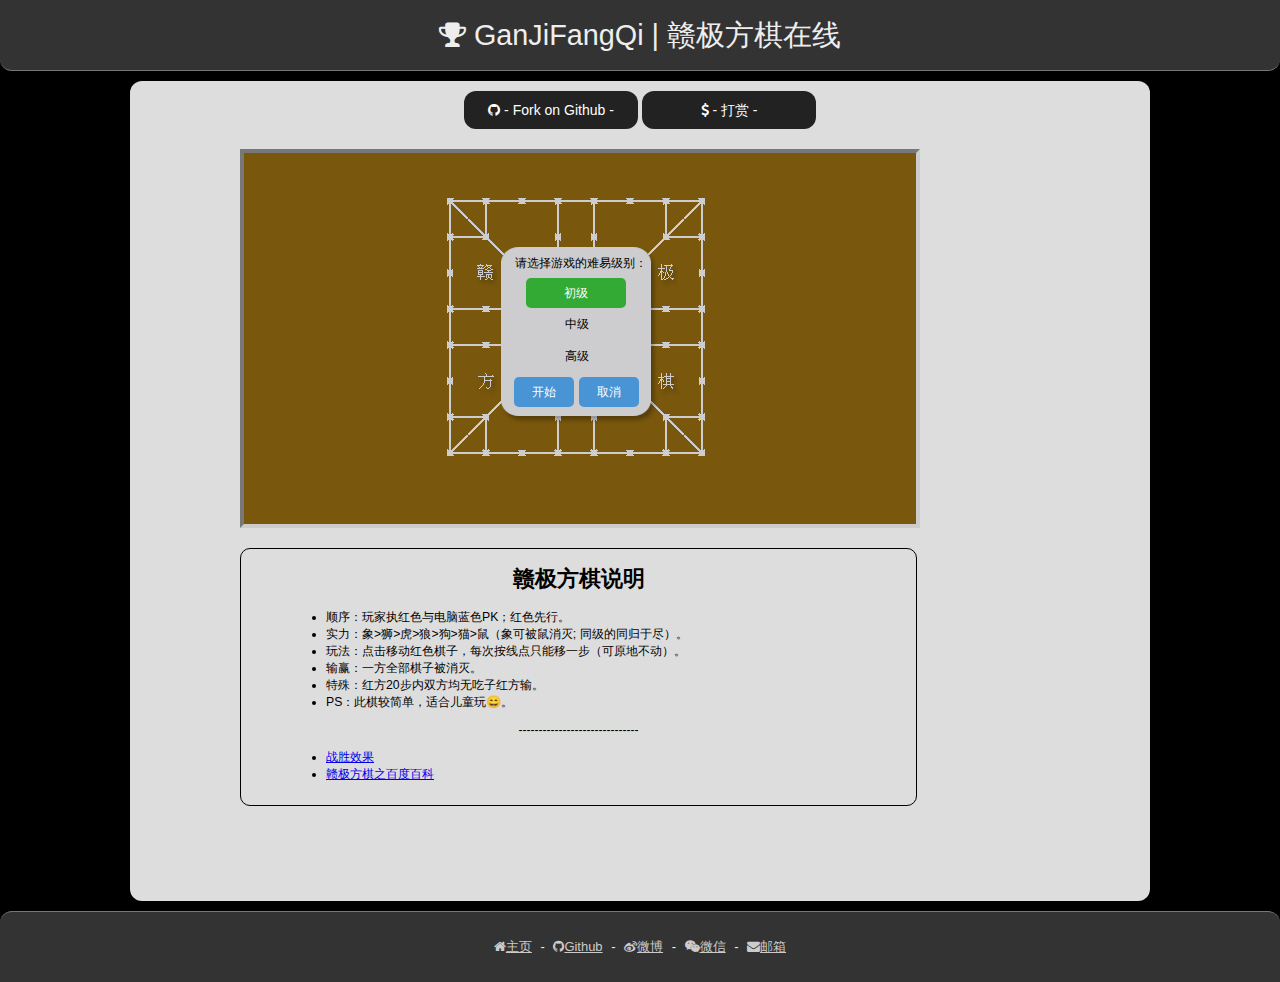
<file: index.html>
<!DOCTYPE html>
<html>

<head>
    <meta charset="UTF-8">
    <title>时间的朋友|赣极方棋</title>
    <link href="images/favicon_books.ico" rel="shortcut icon">
    <link href="css/head.css" type="text/css" rel="stylesheet">
    <link href="css/default.css" type="text/css" rel="stylesheet">
    <link href="css/foot.css" type="text/css" rel="stylesheet">
    <link href="css/font-awesome.min.css" rel="stylesheet">

    <link rel="stylesheet" type="text/css" href="css/zzsc.css">
</head>

<body>
    <!--页头-->
    <div class="head">
        <i class="fa fa-trophy" aria-hidden="true"></i> GanJiFangQi | 赣极方棋在线
    </div>

    <div id='canvas'>
        <div class="banner">
            <a href="https://github.com/taketimeasafriend/ganjifangqi" target="view_window" class="myButton"><i class="fa fa-github"></i> - Fork on Github - </a>
            <a href="http://ogudt6aal.bkt.clouddn.com/image/Wechat.png" target="view_window" class="myButton-weixin" onmouseover="this.className = 'myButton-weixin on';" onmouseout="this.className = 'myButton-weixin';">
                <i class="fa fa-usd"></i> - 打赏 -
                <div class="weixin_nr">
                    <div class="arrow"></div>
                    <img src="images/Wechat.png" width="300" height="300" /> 🙏谢谢少侠，有机会请你吃甜筒🍦
                </div>
            </a>
        </div>

        <div class="sokoban">
            <form id="gj_form">
                <input type="hidden" name="hid_xz" id="hid_xz" />
                <input type="hidden" name="hid_cz" id="hid_cz" />
                <div class="gj-game-dk">
                    <div class="gj-game-k0" id="gjcg" style="display:none;">
                    </div>
                    <div class="gj-game-k22" id="gjcz" style="display:none;">
                    </div>
                    <div class="gj-game-k">
                        <div class="gj-game-k-gz1" onclick="gj2(this);" id="gj1s">
                        </div>
                        <div class="gj-game-k-gz2" onclick="gj2(this);" id="gj2s">
                        </div>
                        <div class="gj-game-k-gz3" onclick="gj2(this);" id="gj3s">
                        </div>
                        <div class="gj-game-k-gz2" onclick="gj2(this);" id="gj4s">
                        </div>
                        <div class="gj-game-k-gz2" onclick="gj2(this);" id="gj5s">
                        </div>
                        <div class="gj-game-k-gz3" onclick="gj2(this);" id="gj6s">
                        </div>
                        <div class="gj-game-k-gz2" onclick="gj2(this);" id="gj7s">
                        </div>
                        <div class="gj-game-k-gz4" onclick="gj2(this);" id="gj8s">
                        </div>
                        <div class="gj-game-k-gz5" onclick="gj2(this);" id="gj9s">
                        </div>
                        <div class="gj-game-k-gz6" onclick="gj2(this);" id="gj10s">
                        </div>
                        <div class="gj-game-k-gz0" onclick="gj2(this);" id="gj11s">
                        </div>
                        <div class="gj-game-k-gz7" onclick="gj2(this);" id="gj12s">
                        </div>
                        <div class="gj-game-k-gz7" onclick="gj2(this);" id="gj13s">
                        </div>
                        <div class="gj-game-k-gz0" onclick="gj2(this);" id="gj14s">
                        </div>
                        <div class="gj-game-k-gz8" onclick="gj2(this);" id="gj15s">
                        </div>
                        <div class="gj-game-k-gz9" onclick="gj2(this);" id="gj16s">
                        </div>
                        <div class="gj-game-k-gz7" onclick="gj2(this);" id="gj17s">
                        </div>
                        <div class="gj-game-k-gz20" onclick="gj2(this);" id="gj18s">
                        </div>
                        <div class="gj-game-k-gz10" onclick="gj2(this);" id="gj19s">
                        </div>
                        <div class="gj-game-k-gz11" onclick="gj2(this);" id="gj20s">
                        </div>
                        <div class="gj-game-k-gz11" onclick="gj2(this);" id="gj21s">
                        </div>
                        <div class="gj-game-k-gz12" onclick="gj2(this);" id="gj22s">
                        </div>
                        <div class="gj-game-k-gz21" onclick="gj2(this);" id="gj23s">
                        </div>
                        <div class="gj-game-k-gz7" onclick="gj2(this);" id="gj24s">
                        </div>
                        <div class="gj-game-k-gz5" onclick="gj2(this);" id="gj25s">
                        </div>
                        <div class="gj-game-k-gz3" onclick="gj2(this);" id="gj26s">
                        </div>
                        <div class="gj-game-k-gz11" onclick="gj2(this);" id="gj27s">
                        </div>
                        <div class="gj-game-k-gz13" onclick="gj2(this);" id="gj28s">
                        </div>
                        <div class="gj-game-k-gz14" onclick="gj2(this);" id="gj29s">
                        </div>
                        <div class="gj-game-k-gz11" onclick="gj2(this);" id="gj30s">
                        </div>
                        <div class="gj-game-k-gz3" onclick="gj2(this);" id="gj31s">
                        </div>
                        <div class="gj-game-k-gz9" onclick="gj2(this);" id="gj32s">
                        </div>
                        <div class="gj-game-k-gz5" onclick="gj2(this);" id="gj33s">
                        </div>
                        <div class="gj-game-k-gz3" onclick="gj2(this);" id="gj34s">
                        </div>
                        <div class="gj-game-k-gz11" onclick="gj2(this);" id="gj35s">
                        </div>
                        <div class="gj-game-k-gz16" onclick="gj2(this);" id="gj36s">
                        </div>
                        <div class="gj-game-k-gz19" onclick="gj2(this);" id="gj37s">
                        </div>
                        <div class="gj-game-k-gz11" onclick="gj2(this);" id="gj38s">
                        </div>
                        <div class="gj-game-k-gz3" onclick="gj2(this);" id="gj39s">
                        </div>
                        <div class="gj-game-k-gz9" onclick="gj2(this);" id="gj40s">
                        </div>
                        <div class="gj-game-k-gz7" onclick="gj2(this);" id="gj41s">
                        </div>
                        <div class="gj-game-k-gz22" onclick="gj2(this);" id="gj42s">
                        </div>
                        <div class="gj-game-k-gz8" onclick="gj2(this);" id="gj43s">
                        </div>
                        <div class="gj-game-k-gz11" onclick="gj2(this);" id="gj44s">
                        </div>
                        <div class="gj-game-k-gz11" onclick="gj2(this);" id="gj45s">
                        </div>
                        <div class="gj-game-k-gz6" onclick="gj2(this);" id="gj46s">
                        </div>
                        <div class="gj-game-k-gz23" onclick="gj2(this);" id="gj47s">
                        </div>
                        <div class="gj-game-k-gz7" onclick="gj2(this);" id="gj48s">
                        </div>
                        <div class="gj-game-k-gz5" onclick="gj2(this);" id="gj49s">
                        </div>
                        <div class="gj-game-k-gz12" onclick="gj2(this);" id="gj50s">
                        </div>
                        <div class="gj-game-k-gz0" onclick="gj2(this);" id="gj51s">
                        </div>
                        <div class="gj-game-k-gz7" onclick="gj2(this);" id="gj52s">
                        </div>
                        <div class="gj-game-k-gz7" onclick="gj2(this);" id="gj53s">
                        </div>
                        <div class="gj-game-k-gz0" onclick="gj2(this);" id="gj54s">
                        </div>
                        <div class="gj-game-k-gz10" onclick="gj2(this);" id="gj55s">
                        </div>
                        <div class="gj-game-k-gz9" onclick="gj2(this);" id="gj56s">
                        </div>
                        <div class="gj-game-k-gz15" onclick="gj2(this);" id="gj57s">
                        </div>
                        <div class="gj-game-k-gz17" onclick="gj2(this);" id="gj58s">
                        </div>
                        <div class="gj-game-k-gz3" onclick="gj2(this);" id="gj59s">
                        </div>
                        <div class="gj-game-k-gz17" onclick="gj2(this);" id="gj60s">
                        </div>
                        <div class="gj-game-k-gz17" onclick="gj2(this);" id="gj61s">
                        </div>
                        <div class="gj-game-k-gz3" onclick="gj2(this);" id="gj62s">
                        </div>
                        <div class="gj-game-k-gz17" onclick="gj2(this);" id="gj63s">
                        </div>
                        <div class="gj-game-k-gz18" onclick="gj2(this);" id="gj64s">
                        </div>
                        <div class="gj_clr">
                        </div>
                        <div class="gj-game-k10">
                            <a href="javascript:;" onclick="gj0();" id="gjks" style="display:none;">
                              这里是“重新开始”
                            </a>
                        </div>
                    </div>
                    <div class="gj-game-k2" id="gjxz" style="display:none;">
                    </div>
                    <div class="gj-game-k3" id="tsxx" onclick="gj0();" style="display:none;">
                        <div class="gj-game-k31" id="tsxxzw">
                        </div>
                    </div>
                    <div class="gj-game-k39" id="tsxx2" onclick="document.getElementById('tsxx2').style.display='none';" style="display:none;">
                        <div class="gj-game-k39-n" id="tsxxzw2">
                        </div>
                    </div>
                    <div class="gj-game-k32" id="gjnd">
                        <div class="gj-game-k32-1">
                            <div class="gj-game-k32-1-0">
                                请选择游戏的难易级别：
                            </div>
                            <div class="gj-game-k32-1-2" onclick="gnd('gjnd1','1');" id="gjnd1">
                                初级
                            </div>
                            <div class="gj-game-k32-1-1" onclick="gnd('gjnd2','2');" id="gjnd2">
                                中级
                            </div>
                            <div class="gj-game-k32-1-1" onclick="gnd('gjnd3','3');" id="gjnd3">
                                高级
                            </div>
                            <div class="gj-game-k32-2">
                                <a href="javascript:;" onclick="gj();">开始</a>
                                <a href="javascript:;" onclick="document.getElementById('gjnd').style.display='none';document.getElementById('gjks').style.display='';">
                                  取消
                                </a>
                            </div>
                        </div>
                    </div>
                </div>
                <div class="gj_clr">
                </div>
                <script src="js/gjfq.js">
                </script>
                <div class="gj_clr">
                </div>
            </form>
        </div>

        <div class="help">
            <h1>赣极方棋说明</h1>
            <ul>
                <li>顺序：玩家执红色与电脑蓝色PK；红色先行。</li>
                <li>实力：象>狮>虎>狼>狗>猫>鼠（象可被鼠消灭; 同级的同归于尽）。</li>
                <li>玩法：点击移动红色棋子，每次按线点只能移一步（可原地不动）。</li>
                <li>输赢：一方全部棋子被消灭。</li>
                <li>特殊：红方20步内双方均无吃子红方输。</li>
                <li>PS：此棋较简单，适合儿童玩😄。</li>
            </ul>
            <p>------------------------------</p>
            <ul>
                <li><a href="http://ogudt6aal.bkt.clouddn.com/image/GanJiFangQi.png" target="view_window">战胜效果</a></li>
                <li><a href="http://baike.baidu.com/link?url=B4_QotmJBU7SUs_Y6pLrmVk2EMvBrDi2vkxSLlcJAXuM-jtmwcgjg_kcVmUfj_QvPr5qg423lEtrYNQnAmCT7Ln9CIMgL8DAZLGZKRL1AyWBc9s1w2rRKb48v6h8MEnF" target="view_window">赣极方棋之百度百科</a></li>
            </ul>
        </div>

    </div>
    <!--页脚-->
    <div class="foot">
        <a href="http://51world.win" target="view_window"><i class="fa fa-home"></i>主页</a> -
        <a href="https://github.com/taketimeasafriend" target="view_window"><i class="fa fa-github"></i>Github</a> -
        <a href="http://weibo.com/miaoxiaogege" target="view_window"><i class="fa fa-weibo"></i>微博</a> -
        <a href="http://ogudt6aal.bkt.clouddn.com/image/whynotwangwei.jpeg" target="view_window"><i class="fa fa-weixin"></i>微信</a> -
        <a href="mailto:taketimeasafriend@gmail.com?subject=I%20want%20to%20say%20&body=Hello%20"><i class="fa fa-envelope"></i>邮箱</a>
    </div>
</body>

</html>
</file>
<file: css/head.css>
.head {
    margin-bottom: 10px;
    height: 70px;
    top: 0px;
    background-color: #333;
    border-bottom: 1px solid #777;
    border-bottom-left-radius: 12px;
    border-bottom-right-radius: 12px;
    text-align: center;
    color: #eee;
    line-height: 70px;
    font-weight: 300;
    font-size: 2em;
    font-family: "Helvetica Neue", Arial, Helvetica, sans-serif;
}
</file>
<file: css/default.css>
body {
    font-size: 0.9em;
    font-family: verdana, arial, sans-serif;
    background-color: #000;
    margin: auto;
}

#canvas {
    margin-left: auto;
    margin-right: auto;
    width: 1000px;
    height: 800px;
    background-color: #ddd;
    padding: 10px;
    border-radius: 12px;
}

.banner {
    text-align: center;
}

.myButton {
    background-color: #222;
    -moz-border-radius: 28px;
    -webkit-border-radius: 28px;
    border-radius: 12px;
    display: inline-block;
    cursor: pointer;
    color: #ffffff;
    font-family: Arial;
    font-size: 14px;
    padding: 12px;
    text-decoration: none;
    width: 150px;
    line-height: 14px;
}

.myButton:hover {
    background-color: #44c767;
    font-size: 15px;
}

.sokoban {
    border: 4px inset #ccc;
    margin: 20px 220px 0 100px;
    padding: 20px 20px 50px 20px;
    background-color: #79570d;
}

.help {
    width: 635px;
    margin: 20px 220px 0 100px;
    padding: 0px 20px 10px ;
    font-size: 0.85em;
    border: 1px solid #000;
    border-radius: 10px;
    text-align: left;
}

.help h1 {
    font-size: 1.8em;
    text-align: center;
}
.help li {
    margin-left: 25px;
}
.help p {
    text-align: center;
}

.myButton-weixin {
    background-color: #222;
    -moz-border-radius: 28px;
    -webkit-border-radius: 28px;
    border-radius: 12px;
    display: inline-block;
    cursor: pointer;
    color: #ffffff;
    font-family: Arial;
    font-size: 14px;
    padding: 12px;
    text-decoration: none;
    width: 150px;
    line-height: 14px;
}

.myButton-weixin:hover {
    background-color: #44c767;
    font-size: 15px;
}

.myButton-weixin .weixin_nr {
    width: 300px;
    height: 320px;
    padding: 10px;
    border-radius: 10px;
    background: #000;
    text-align: center;
    position: absolute;
    margin: 22px auto;
    display: none;
    font-weight: 200;
}

.myButton-weixin .weixin_nr img {
    margin-bottom: 5px;
}

.myButton-weixin .weixin_nr .arrow {
    width: 0;
    height: 0;
    border-bottom: 10px solid #000;
    border-left: 10px solid transparent;
    border-right: 10px solid transparent;
    position: absolute;
    left: 50px;
    top: -10px;
}

.myButton-weixin.on .weixin_nr {
    display: block;
    z-index: 99;
}
</file>
<file: css/foot.css>
.foot {
    margin-top: 10px;
    height: 70px;
    bottom: 0px;
    background-color: #333;
    border-top: 1px solid #777;
    border-top-left-radius: 12px;
    border-top-right-radius: 12px;
    text-align: center;
    color: #eee;
    line-height: 70px;
    font-size: 0.9em;
    font-weight: 300;
    font-family: "Helvetica Neue", Arial, Helvetica, sans-serif;
}
.foot a {
    margin: 5px;
    color: #ccc;
}
.text404 {
    width: 500px;
    margin: auto;
    padding-top: 50px;
    text-align: center;
    color: #eee;
}
.blockquote-center {
    padding: 1.0em;
    border: 3px solid #eee;
    border-radius: 6px;
}
</file>
<file: css/zzsc.css>
a, div {
    blr: expression(this.onFocus=this.blur());
    -webkit-tap-highlight-color: rgba(0, 0, 0, 0);
}

p, form, fieldset {
    font-weight: normal;
    font-size: 12px;
    margin: 0px;
    padding: 0px;
    list-style-type: none;
}

a img {
    border: none;
}

em, cite, th {
    font-style: normal;
    font-weight: normal;
}

table {
    border-collapse: collapse;
}

th {
    text-align: left;
}

label, .pointer {
    cursor: pointer;
}

.gj_clr {
    clear: both;
}

form {
    padding: 0px;
    margin: 0px;
}

.gj-game-dk {
    position: relative;
    width: 296px;
    height: 296px;
    margin-left: auto;
    margin-right: auto;
    clear: both;
    border: #CCCCCE 0px solid;
    margin-top: 5px;
}

.gj-game-k0 {
    position: absolute;
    width: 288px;
    height: 288px;
    margin-left: auto;
    margin-right: auto;
    clear: both;
    margin-top: 5px;
    background: url([data-uri]);
}

.gj-game-k {
    position: absolute;
    width: 296px;
    height: auto;
    margin-left: auto;
    margin-right: auto;
    clear: both;
    margin-top: 5px;
}

.gj-game-k20 {
    line-height: 180%;
    width: 288px;
    margin-left: auto;
    margin-right: auto;
    color: #cccccc;
    clear: both;
}

.gj-game-k10 {
    line-height: 30px;
    width: 80px;
    height: 45px;
    margin-left: auto;
    margin-right: auto;
    color: #cccccc;
    clear: both;
}

.gj-game-k10 a {
    float: left;
    width: 80px;
    height: 30px;
    line-height: 30px;
    text-align: center;
    border-radius: 5px;
    margin-right: 5px;
    margin-top: 5px;
}

.gj-game-k10 a:link {
    color: #ffffff;
    text-decoration: none;
    background-color: #4894D5;
}

.gj-game-k10 a:visited {
    color: #ffffff;
    text-decoration: none;
    background-color: #4894D5;
}

.gj-game-k10 a:hover {
    color: #ffffff;
    text-decoration: none;
    background-color: #3C7CB3;
}

.gj-game-k10 a:active {
    color: #ffffff;
    text-decoration: none;
    background-color: #3C7CB3;
}

.gj-game-k39 {
    position: absolute;
    color: #e2e2e2;
    cursor: pointer;
    background-color: #01800a;
    border-radius: 5px;
    line-height: 180%;
    filter: alpha(opacity=70);
    -moz-opacity: 0.7;
    opacity: 0.7;
}

.gj-game-k39-n {
    margin: 5px;
}

.gj-game-k2 {
    position: absolute;
    width: 36px;
    height: 36px;
    margin-top: 5px;
    background: url([data-uri]) no-repeat 0px 0px;
}

.gj-game-k22 {
    position: absolute;
    width: 36px;
    height: 36px;
    margin-top: 5px;
    background: url([data-uri]);
}

.gj-game-k3 {
    cursor: pointer;
    position: absolute;
    text-align: center;
    width: 175px;
    height: 106px;
    top: 85px;
    left: 60px;
    background: url([data-uri]) no-repeat 0px 0px;
}

.gj-game-k31 {
    width: 140px;
    height: 38px;
    margin-top: 15px;
    margin-left: 7px;
    overflow: hidden;
    line-height: 150%;
    color: blue;
    text-align: center;
}

.gj-game-k32 {
    position: absolute;
    top: 5px;
    left: 5px;
    width: 288px;
    height: 288px;
    margin-left: auto;
    margin-right: auto;
    clear: both;
    margin-top: 5px;
    background: url([data-uri]) no-repeat 63px 58px;
}

.gj-game-k32-1 {
    width: 135px;
    height: 110px;
    margin-left: auto;
    margin-right: auto;
    margin-top: 60px;
    line-height: 180%;
}

.gj-game-k32-1-0 {
    height: 30px;
    text-align: center;
    line-height: 30px;
    margin-left: auto;
    margin-right: auto;
}

.gj-game-k32-1-1 {
    width: 100px;
    height: 30px;
    text-align: center;
    line-height: 30px;
    margin-left: 12px;
    cursor: pointer;
    border: 1px solid #cccccc;
}

.gj-game-k32-1-2 {
    width: 100px;
    height: 30px;
    text-align: center;
    line-height: 30px;
    margin-left: 12px;
    cursor: pointer;
    border-radius: 5px;
    background-color: #3a3;
    color: #fff;
}

.gj-game-k32-2 {
    margin-left: 0px;
    width: 130px;
}

.gj-game-k32-2 a {
    float: left;
    width: 60px;
    height: 30px;
    line-height: 30px;
    text-align: center;
    border-radius: 5px;
    margin-right: 5px;
    margin-top: 5px;
}

.gj-game-k32-2 a:link {
    color: #ffffff;
    text-decoration: none;
    background-color: #4894D5;
}

.gj-game-k32-2 a:visited {
    color: #ffffff;
    text-decoration: none;
    background-color: #4894D5;
}

.gj-game-k32-2 a:hover {
    color: #ffffff;
    text-decoration: none;
    background-color: #3C7CB3;
}

.gj-game-k32-2 a:active {
    color: #ffffff;
    text-decoration: none;
    background-color: #3C7CB3;
}

.gj-game-k-gz0 {
    width: 36px;
    height: 36px;
    float: left;
    border: #CCCCCE 0px solid;
    line-height: 36px;
    text-align: center;
    color: #cccccc;
}

.gj-game-k-gz1 {
    width: 36px;
    height: 36px;
    float: left;
    border: #CCCCCE 0px solid;
    cursor: pointer;
    -webkit-tap-highlight-color: rgba(0, 0, 0, 0);
    background: url([data-uri]) no-repeat 0px 0px;
}

.gj-game-k-gz2 {
    width: 36px;
    height: 36px;
    float: left;
    border: #CCCCCE 0px solid;
    cursor: pointer;
    -webkit-tap-highlight-color: rgba(0, 0, 0, 0);
    background: url([data-uri]) no-repeat 0px 0px;
}

.gj-game-k-gz3 {
    width: 36px;
    height: 36px;
    float: left;
    border: #CCCCCE 0px solid;
    cursor: pointer;
    -webkit-tap-highlight-color: rgba(0, 0, 0, 0);
    background: url([data-uri]) no-repeat 0px 0px;
}

.gj-game-k-gz4 {
    width: 36px;
    height: 36px;
    float: left;
    border: #CCCCCE 0px solid;
    cursor: pointer;
    -webkit-tap-highlight-color: rgba(0, 0, 0, 0);
    background: url([data-uri]) no-repeat 0px 0px;
}

.gj-game-k-gz5 {
    width: 36px;
    height: 36px;
    float: left;
    border: #CCCCCE 0px solid;
    cursor: pointer;
    -webkit-tap-highlight-color: rgba(0, 0, 0, 0);
    background: url([data-uri]) no-repeat 0px 0px;
}

.gj-game-k-gz6 {
    width: 36px;
    height: 36px;
    float: left;
    border: #CCCCCE 0px solid;
    cursor: pointer;
    -webkit-tap-highlight-color: rgba(0, 0, 0, 0);
    background: url([data-uri]) no-repeat 0px 0px;
}

.gj-game-k-gz7 {
    width: 36px;
    height: 36px;
    float: left;
    border: #CCCCCE 0px solid;
    cursor: pointer;
    -webkit-tap-highlight-color: rgba(0, 0, 0, 0);
    background: url([data-uri]) no-repeat 0px 0px;
}

.gj-game-k-gz8 {
    width: 36px;
    height: 36px;
    float: left;
    border: #CCCCCE 0px solid;
    cursor: pointer;
    -webkit-tap-highlight-color: rgba(0, 0, 0, 0);
    background: url([data-uri]) no-repeat 0px 0px;
}

.gj-game-k-gz9 {
    width: 36px;
    height: 36px;
    float: left;
    border: #CCCCCE 0px solid;
    cursor: pointer;
    -webkit-tap-highlight-color: rgba(0, 0, 0, 0);
    background: url([data-uri]) no-repeat 0px 0px;
}

.gj-game-k-gz10 {
    width: 36px;
    height: 36px;
    float: left;
    border: #CCCCCE 0px solid;
    cursor: pointer;
    -webkit-tap-highlight-color: rgba(0, 0, 0, 0);
    background: url([data-uri]) no-repeat 0px 0px;
}

.gj-game-k-gz11 {
    width: 36px;
    height: 36px;
    float: left;
    border: #CCCCCE 0px solid;
    cursor: pointer;
    -webkit-tap-highlight-color: rgba(0, 0, 0, 0);
    background: url([data-uri]) no-repeat 0px 0px;
}

.gj-game-k-gz12 {
    width: 36px;
    height: 36px;
    float: left;
    border: #CCCCCE 0px solid;
    cursor: pointer;
    -webkit-tap-highlight-color: rgba(0, 0, 0, 0);
    background: url([data-uri]) no-repeat 0px 0px;
}

.gj-game-k-gz13 {
    width: 36px;
    height: 36px;
    float: left;
    border: #CCCCCE 0px solid;
    cursor: pointer;
    -webkit-tap-highlight-color: rgba(0, 0, 0, 0);
    background: url([data-uri]) no-repeat 0px 0px;
}

.gj-game-k-gz14 {
    width: 36px;
    height: 36px;
    float: left;
    border: #CCCCCE 0px solid;
    cursor: pointer;
    -webkit-tap-highlight-color: rgba(0, 0, 0, 0);
    background: url([data-uri]) no-repeat 0px 0px;
}

.gj-game-k-gz15 {
    width: 36px;
    height: 36px;
    float: left;
    border: #CCCCCE 0px solid;
    cursor: pointer;
    -webkit-tap-highlight-color: rgba(0, 0, 0, 0);
    background: url([data-uri]) no-repeat 0px 0px;
}

.gj-game-k-gz16 {
    width: 36px;
    height: 36px;
    float: left;
    border: #CCCCCE 0px solid;
    cursor: pointer;
    -webkit-tap-highlight-color: rgba(0, 0, 0, 0);
    background: url([data-uri]) no-repeat 0px 0px;
}

.gj-game-k-gz17 {
    width: 36px;
    height: 36px;
    float: left;
    border: #CCCCCE 0px solid;
    cursor: pointer;
    -webkit-tap-highlight-color: rgba(0, 0, 0, 0);
    background: url([data-uri]) no-repeat 0px 0px;
}

.gj-game-k-gz18 {
    width: 36px;
    height: 36px;
    float: left;
    border: #CCCCCE 0px solid;
    cursor: pointer;
    -webkit-tap-highlight-color: rgba(0, 0, 0, 0);
    background: url([data-uri]) no-repeat 0px 0px;
}

.gj-game-k-gz19 {
    width: 36px;
    height: 36px;
    float: left;
    border: #CCCCCE 0px solid;
    cursor: pointer;
    -webkit-tap-highlight-color: rgba(0, 0, 0, 0);
    background: url([data-uri]) no-repeat 0px 0px;
}

.gj-game-k-gz20 {
    width: 36px;
    height: 36px;
    float: left;
    border: #CCCCCE 0px solid;
    cursor: pointer;
    -webkit-tap-highlight-color: rgba(0, 0, 0, 0);
    background: url([data-uri]) no-repeat 0px 0px;
}

.gj-game-k-gz21 {
    width: 36px;
    height: 36px;
    float: left;
    border: #CCCCCE 0px solid;
    cursor: pointer;
    -webkit-tap-highlight-color: rgba(0, 0, 0, 0);
    background: url([data-uri]) no-repeat 0px 0px;
}

.gj-game-k-gz22 {
    width: 36px;
    height: 36px;
    float: left;
    border: #CCCCCE 0px solid;
    cursor: pointer;
    -webkit-tap-highlight-color: rgba(0, 0, 0, 0);
    background: url([data-uri]) no-repeat 0px 0px;
}

.gj-game-k-gz23 {
    width: 36px;
    height: 36px;
    float: left;
    border: #CCCCCE 0px solid;
    cursor: pointer;
    -webkit-tap-highlight-color: rgba(0, 0, 0, 0);
    background: url([data-uri]) no-repeat 0px 0px;
}
</file>
